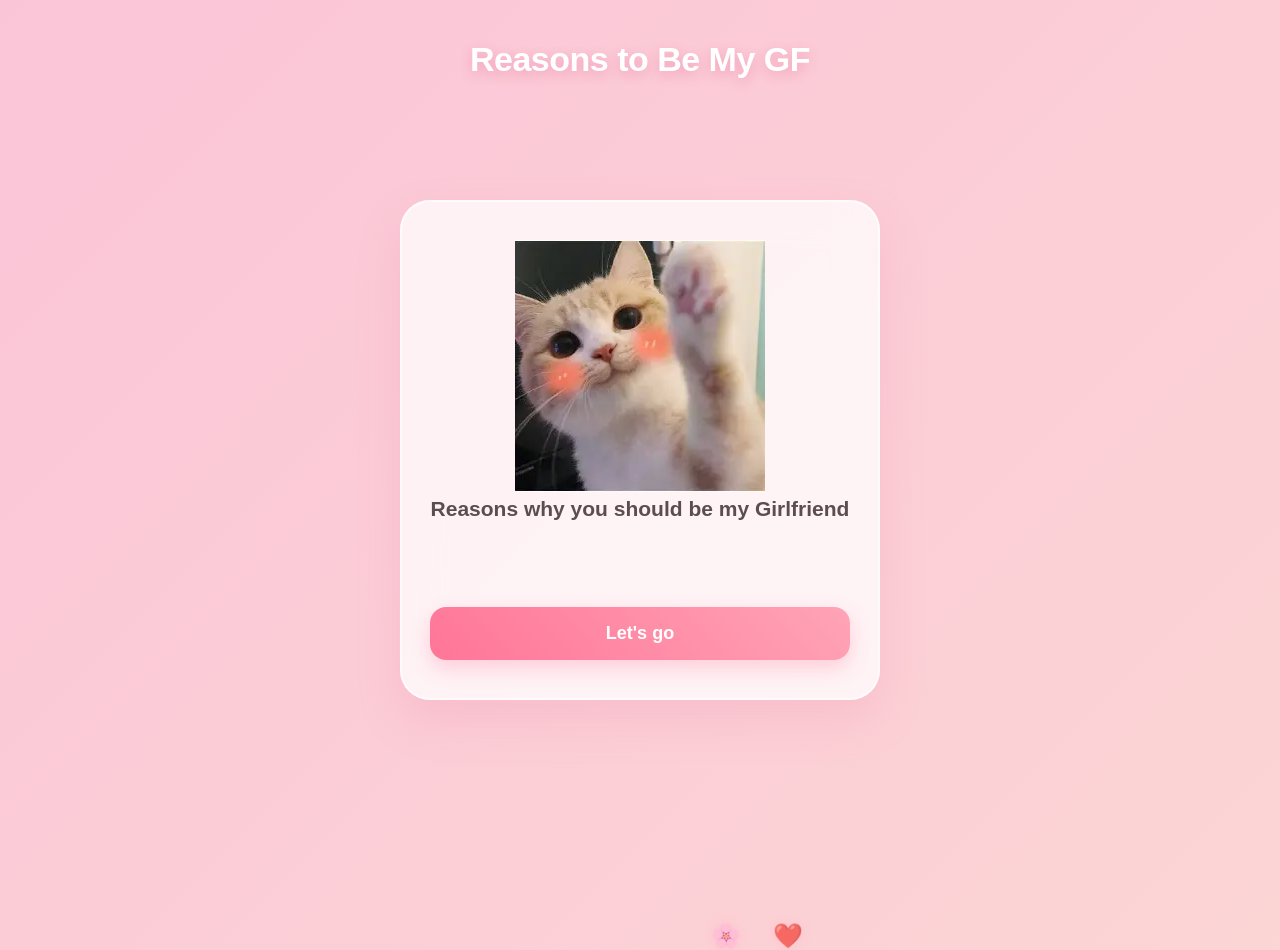
<file: index.html>
<!-- HALLO HERR MARTINEZ WIE GEHTS  -->


<!DOCTYPE html>
<html lang="en">
<head>
  <meta charset="UTF-8">
  <meta name="viewport" content="width=device-width, initial-scale=1.0">
  <title>Reasons Why</title>
  <link rel="stylesheet" href="styles.css">
</head>
<body>

  <div class="heart-bg" id="heart-bg"></div>

  <div class="header">Reasons to Be My GF</div>
  
  <div class="container">
    <img class="img-display" id="main-img" src="img/halluuu.webp" alt="Icon">
    
    <div class="reason" id="reason">Reasons why you should be my Girlfriend</div>
    
    <div class="navigation" id="nav-controls" style="display: none;">
      <button class="nav-button" onclick="previousReason()">Back</button>
      <button class="nav-button" onclick="nextReason()">Next</button>
    </div>
    
    <button id="special-button" class="special-button" style="display: block;" onclick="handleAction()">Let's go</button>
  </div>

  <script src="scripts.js"></script>
</body>
</html>
</file>
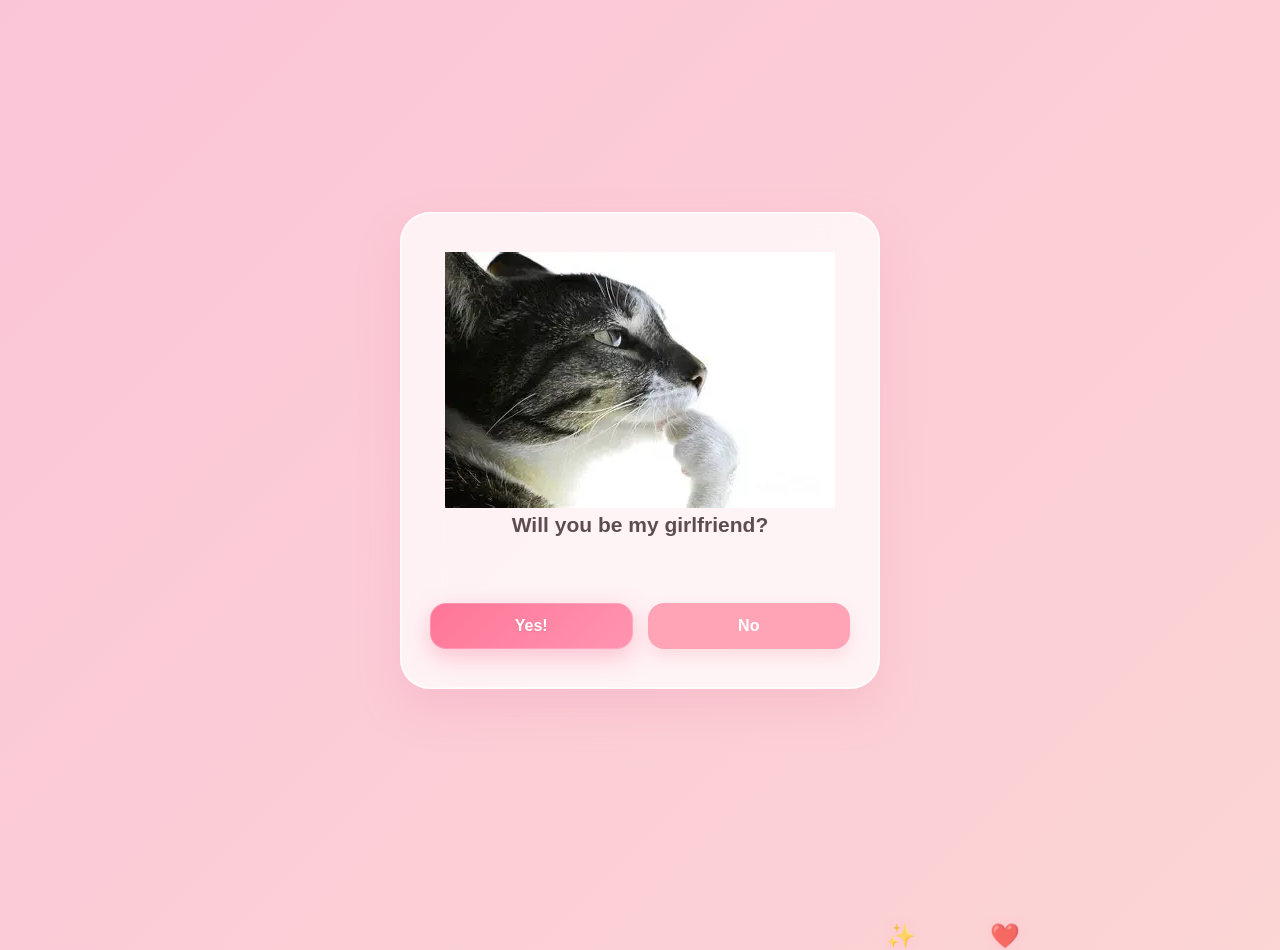
<file: final.html>
<!DOCTYPE html>
<html lang="en">
<head>
  <meta charset="UTF-8">
  <meta name="viewport" content="width=device-width, initial-scale=1.0">
  <title>The Most Important Question</title>
  <link rel="stylesheet" href="styles.css">
</head>
<body>

  <div class="heart-bg" id="heart-bg"></div>

  <div class="container" id="question-box">
    <img class="img-display" id="final-img" src="img/thinker.webp" alt="Question">
    <div class="reason" id="final-text">Will you be my girlfriend?</div>
    
    <div class="navigation" id="button-group">
      <button class="nav-button" id="yes-btn" onclick="sayYes()">Yes!</button>
      <button class="nav-button" id="no-btn" onmouseover="teleportButton(event)" ontouchstart="teleportButton(event)" onclick="teleportButton(event)">No</button>
    </div>

    <div id="love-message" class="reason" style="display: none; margin-top: 15px; color: #ff7597; font-size: 24px;">💖 love youuuu Arlet hehe 🧸✨</div>
  </div>

  <script src="scripts.js"></script>
</body>
</html>
</file>
<file: styles.css>
body {
  margin: 0;
  font-family: 'Segoe UI', Roboto, -apple-system, sans-serif;
  /* Sanfterer, magischerer Farbverlauf */
  background: linear-gradient(135deg, #fbc5d8, #fcdcd3, #efd5ff);
  background-size: 300% 300%;
  animation: gradientBG 15s ease infinite;
  display: flex;
  justify-content: center;
  align-items: center;
  height: 100vh;
  overflow: hidden;
  position: relative;
}

/* Hintergrund-Animation für den Verlauf */
@keyframes gradientBG {
  0% { background-position: 0% 50%; }
  50% { background-position: 100% 50%; }
  100% { background-position: 0% 50%; }
}

/* Animierte Hintergrund-Herzen */
.heart-bg {
  position: absolute;
  width: 100%;
  height: 100%;
  top: 0;
  left: 0;
  pointer-events: none;
  z-index: 0;
}

.floating-heart {
  position: absolute;
  color: rgba(255, 255, 255, 0.7);
  font-size: 24px;
  animation: floatUp 6s linear infinite;
  bottom: -50px;
  text-shadow: 0 0 10px rgba(255, 182, 193, 0.5);
}

@keyframes floatUp {
  0% {
    transform: translateY(0) scale(0.8) rotate(0deg);
    opacity: 0;
  }
  10% { opacity: 1; }
  90% { opacity: 1; }
  100% {
    transform: translateY(-105vh) scale(1.3) rotate(360deg);
    opacity: 0;
  }
}

.header {
  position: absolute;
  top: 40px;
  font-size: 34px;
  font-weight: 800;
  color: #ffffff;
  letter-spacing: -0.5px;
  text-shadow: 0 4px 12px rgba(224, 72, 118, 0.3);
  text-align: center;
  z-index: 1;
}

/* Edler Glassmorphism-Container */
.container {
  display: flex;
  flex-direction: column;
  align-items: center;
  justify-content: center;
  width: 85%;
  max-width: 420px;
  background: rgba(255, 255, 255, 0.75);
  backdrop-filter: blur(20px);
  -webkit-backdrop-filter: blur(20px);
  border-radius: 30px;
  padding: 40px 30px;
  box-shadow: 0 20px 40px rgba(244, 143, 177, 0.25), 
              inset 0 0 0 2px rgba(255, 255, 255, 0.6);
  z-index: 1;
  text-align: center;
  animation: scaleUp 0.5s cubic-bezier(0.16, 1, 0.3, 1);
}

@keyframes scaleUp {
  from { transform: scale(0.95); opacity: 0; }
  to { transform: scale(1); opacity: 1; }
}

.icon-display {
  font-size: 4.5rem;
  margin-bottom: 20px;
  filter: drop-shadow(0 10px 15px rgba(244, 143, 177, 0.3));
  animation: pulseIcon 2s ease-in-out infinite;
}

@keyframes pulseIcon {
  0%, 100% { transform: scale(1); }
  50% { transform: scale(1.05); }
}

.reason {
  font-size: 21px;
  color: #5c4d52;
  margin-bottom: 35px;
  font-weight: 600;
  line-height: 1.6;
  min-height: 60px;
}

.navigation {
  display: flex;
  justify-content: space-between;
  width: 100%;
  gap: 15px;
}

/* Girly Buttons mit edlen Schatten */
.nav-button {
  flex: 1;
  padding: 14px;
  font-size: 16px;
  font-weight: 700;
  border: none;
  border-radius: 16px;
  background-color: #ffa4b6;
  color: white;
  cursor: pointer;
  transition: all 0.3s cubic-bezier(0.16, 1, 0.3, 1);
  box-shadow: 0 8px 15px rgba(255, 164, 182, 0.3);
}

.nav-button:hover {
  transform: translateY(-3px);
  background-color: #ff8da4;
  box-shadow: 0 12px 20px rgba(255, 164, 182, 0.5);
}

.nav-button:active {
  transform: translateY(-1px);
}

/* Große Aktions-Buttons */
.special-button {
  display: none;
  margin-top: 20px;
  width: 100%;
  padding: 16px;
  font-size: 18px;
  font-weight: 700;
  border: none;
  border-radius: 16px;
  background: linear-gradient(45deg, #ff7597, #ffa4b6);
  color: white;
  cursor: pointer;
  transition: all 0.3s cubic-bezier(0.16, 1, 0.3, 1);
  box-shadow: 0 8px 20px rgba(255, 117, 151, 0.3);
}

.special-button:hover {
  transform: translateY(-3px);
  box-shadow: 0 12px 25px rgba(255, 117, 151, 0.5);
}

/* === FINALE SEITE: DER PERFEKTE YES-BUTTON === */
#yes-btn {
  background: linear-gradient(135deg, #ff7597, #ff94b1);
  color: white;
  text-shadow: 0 1px 2px rgba(0, 0, 0, 0.1);
  box-shadow: 0 8px 25px rgba(255, 117, 151, 0.4), 
              inset 0 0 0 1px rgba(255, 255, 255, 0.2);
  transition: transform 0.3s ease, flex 0.3s ease, width 0.3s ease, background 0.3s;
}

#yes-btn:hover {
  background: linear-gradient(135deg, #ff5c83, #ff80a1);
  box-shadow: 0 12px 30px rgba(255, 92, 131, 0.6);
}

/* Der fliehende Button bleibt stabil im Layer */
.absolute-btn {
  position: fixed;
  z-index: 999;
  width: 130px !important;
  flex: none !important;
  margin: 0 !important;
  box-shadow: 0 8px 15px rgba(0, 0, 0, 0.08) !important;
}

/* Mobile Optimierung */
@media (max-width: 480px) {
  .header { font-size: 28px; top: 30px; }
  .reason { font-size: 19px; }
  .container { padding: 35px 20px; }

  #button-group {
    flex-direction: column;
    gap: 12px;
    width: 100%;
    align-items: center;
  }
  
  #button-group .nav-button {
    width: 100%;
  }

  
}
</file>
